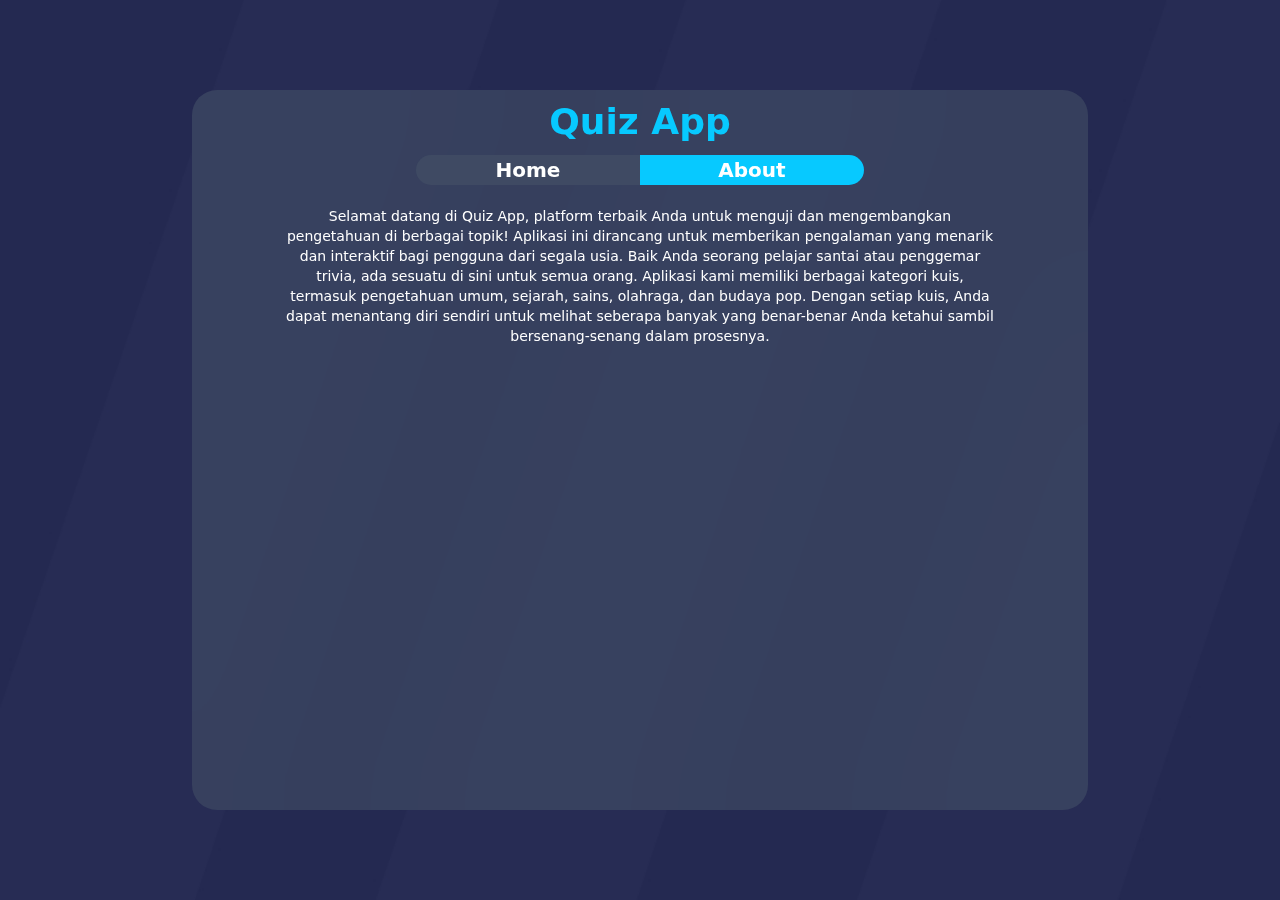
<file: about.html>
<!DOCTYPE html>
<html lang="en">
<head>
    <meta charset="UTF-8">
    <meta name="viewport" content="width=device-width, initial-scale=1.0">
    <title>About</title>
    <link href="./output.css" rel="stylesheet">
</head>
<body class="bg-cover flex justify-center items-center h-[100vh] " style="background-image: url('bg-FEhFAZoa.jpg');">
    <section class="lg:w-[70%] md:w-[90%] min-[0px]:w-[97%] md:h-[80%] min-[0px]:h-[98%]  bg-slate-600/50 bg-blend-normal backdrop-blur-[50px] rounded-[25px]">
        <div class=" h-16 place-items-center grid">
            <h1 class=" lg:text-4xl md:text-3xl min-[0px]:text-2xl text-text-color font-bold">Quiz App</h1>
        </div>
        <nav class=" h-8 grid place-items-center">
            <ul class="flex ">
                <li class="bg-bg-elementAbout lg:w-[14rem] md:w-[9rem] min-[0px]:w-[8rem] grid place-items-center h-[1.9rem] rounded-l-2xl hover:shadow-nav-shadow ">
                    <a href="index.html" class="text-white lg:text-xl md:text-lg min-[0px]:text-sm font-semibold ">Home</a>
                </li>
                <li class=" lg:w-[14rem] md:w-[9rem]  min-[0px]:w-[8rem] grid place-items-center h-[1.9rem] rounded-r-2xl  bg-bg-element hover:shadow-nav-shadow transition duration-200">
                    <a href="about.html" class="text-white lg:text-xl md:text-lg min-[0px]:text-sm font-semibold">About</a>
                </li>
            </ul>
        </nav>
        <div class=" h-40  relative top-5">
            <div class="flex justify-center">
                <p class="text-sm w-[80%] text-center text-white">Selamat datang di Quiz App, platform terbaik Anda untuk menguji dan mengembangkan pengetahuan di berbagai topik! Aplikasi ini dirancang untuk memberikan pengalaman yang menarik dan interaktif bagi pengguna dari segala usia. Baik Anda seorang pelajar santai atau penggemar trivia, ada sesuatu di sini untuk semua orang. Aplikasi kami memiliki berbagai kategori kuis, termasuk pengetahuan umum, sejarah, sains, olahraga, dan budaya pop. Dengan setiap kuis, Anda dapat menantang diri sendiri untuk melihat seberapa banyak yang benar-benar Anda ketahui sambil bersenang-senang dalam prosesnya.</p>
            </div>
        </div>
    </section>
</body>
</html>
</file>
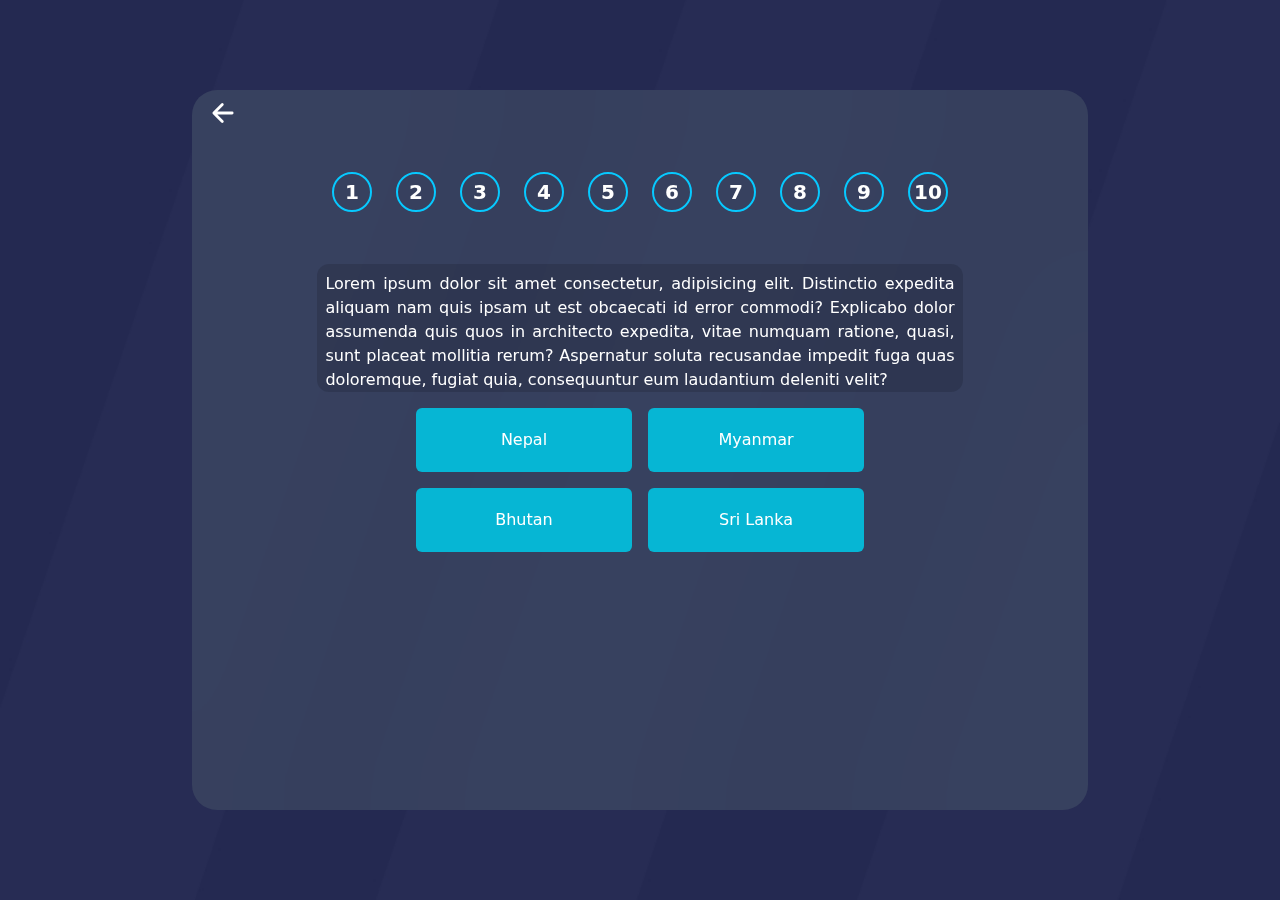
<file: quiz.html>
<!DOCTYPE html>
<html lang="en">
<head>
    <meta charset="UTF-8">
    <meta name="viewport" content="width=device-width, initial-scale=1.0">
    <title>StartQuiz</title>
    <link href="./output.css" rel="stylesheet">
    <link rel="stylesheet" href="./main.css">
</head>
<body class="bg-cover flex justify-center items-center h-[100vh] " style="background-image: url('bg-FEhFAZoa.jpg');">
  <section class="z-0 lg:w-[70%] md:w-[90%] min-[0px]:w-[97%] md:h-[80%] min-[0px]:h-[98%]  bg-slate-600/50 bg-blend-normal backdrop-blur-[50px] rounded-[25px]">
    <div class="flex text-white text-2xl">
        <button id="back-button">
            <svg xmlns="http://www.w3.org/2000/svg" class="ionicon w-[30px] relative left-4 top-2 text-white" viewBox="0 0 512 512">
                <path fill="none" stroke="currentColor" stroke-linecap="round" stroke-linejoin="round" stroke-width="48" d="M244 400L100 256l144-144M120 256h292"/>
            </svg>   
        </button>
    </div>
    <div class="place-items-center grid md:h-36 min-[0px]:h-48">
        <div id="containerNavQuestions" class="w-[90%] flex flex-wrap justify-center max-[640px]:gap-3 gap-6"></div>
    </div>
    <div class="flex justify-center">
        <div class="md:w-[72%] min-[0px]:w-[96%] md:h-32 min-[0px]:h-48 grid place-items-center p-2 overflow-auto no-scrollbar rounded-xl bg-bg-elementQuestions">
            <div>
                <p class="text-justify text-white">
                    Lorem ipsum dolor sit amet consectetur, adipisicing elit. Distinctio expedita aliquam nam quis ipsam ut est obcaecati id error commodi? Explicabo dolor assumenda quis quos in architecto expedita, vitae numquam ratione, quasi, sunt placeat mollitia rerum? Aspernatur soluta recusandae impedit fuga quas doloremque, fugiat quia, consequuntur eum laudantium deleniti velit?
                </p>
            </div>
        </div>
    </div> 
    <div class=" h-[20%] justify-center flex relative top-4  max-[640px]:top-7">
        <div class="grid grid-cols-2  w-[50%] max-[640px]:w-[90%] gap-4  ">
            <!-- Tombol Nepal -->
            <button class="bg-cyan-500 text-white py-2 px-4 rounded-md hover:bg-cyan-600">Nepal</button>
            <!-- Tombol Myanmar -->
            <button class="bg-cyan-500 text-white py-2 px-4 rounded-md hover:bg-cyan-600">Myanmar</button>
            <!-- Tombol Bhutan -->
            <button class="bg-cyan-500 text-white py-2 px-4 rounded-md hover:bg-cyan-600">Bhutan</button>
            <!-- Tombol Sri Lanka -->
            <button class="bg-cyan-500 text-white py-2 px-4 rounded-md hover:bg-cyan-600">Sri Lanka</button>
          </div>
    </div>
</section>
<script src="quiz.js"></script>
</body>
</html>
</file>
<file: output.css>
*, ::before, ::after {
  --tw-border-spacing-x: 0;
  --tw-border-spacing-y: 0;
  --tw-translate-x: 0;
  --tw-translate-y: 0;
  --tw-rotate: 0;
  --tw-skew-x: 0;
  --tw-skew-y: 0;
  --tw-scale-x: 1;
  --tw-scale-y: 1;
  --tw-pan-x:  ;
  --tw-pan-y:  ;
  --tw-pinch-zoom:  ;
  --tw-scroll-snap-strictness: proximity;
  --tw-gradient-from-position:  ;
  --tw-gradient-via-position:  ;
  --tw-gradient-to-position:  ;
  --tw-ordinal:  ;
  --tw-slashed-zero:  ;
  --tw-numeric-figure:  ;
  --tw-numeric-spacing:  ;
  --tw-numeric-fraction:  ;
  --tw-ring-inset:  ;
  --tw-ring-offset-width: 0px;
  --tw-ring-offset-color: #fff;
  --tw-ring-color: rgb(59 130 246 / 0.5);
  --tw-ring-offset-shadow: 0 0 #0000;
  --tw-ring-shadow: 0 0 #0000;
  --tw-shadow: 0 0 #0000;
  --tw-shadow-colored: 0 0 #0000;
  --tw-blur:  ;
  --tw-brightness:  ;
  --tw-contrast:  ;
  --tw-grayscale:  ;
  --tw-hue-rotate:  ;
  --tw-invert:  ;
  --tw-saturate:  ;
  --tw-sepia:  ;
  --tw-drop-shadow:  ;
  --tw-backdrop-blur:  ;
  --tw-backdrop-brightness:  ;
  --tw-backdrop-contrast:  ;
  --tw-backdrop-grayscale:  ;
  --tw-backdrop-hue-rotate:  ;
  --tw-backdrop-invert:  ;
  --tw-backdrop-opacity:  ;
  --tw-backdrop-saturate:  ;
  --tw-backdrop-sepia:  ;
  --tw-contain-size:  ;
  --tw-contain-layout:  ;
  --tw-contain-paint:  ;
  --tw-contain-style:  ;
}

::backdrop {
  --tw-border-spacing-x: 0;
  --tw-border-spacing-y: 0;
  --tw-translate-x: 0;
  --tw-translate-y: 0;
  --tw-rotate: 0;
  --tw-skew-x: 0;
  --tw-skew-y: 0;
  --tw-scale-x: 1;
  --tw-scale-y: 1;
  --tw-pan-x:  ;
  --tw-pan-y:  ;
  --tw-pinch-zoom:  ;
  --tw-scroll-snap-strictness: proximity;
  --tw-gradient-from-position:  ;
  --tw-gradient-via-position:  ;
  --tw-gradient-to-position:  ;
  --tw-ordinal:  ;
  --tw-slashed-zero:  ;
  --tw-numeric-figure:  ;
  --tw-numeric-spacing:  ;
  --tw-numeric-fraction:  ;
  --tw-ring-inset:  ;
  --tw-ring-offset-width: 0px;
  --tw-ring-offset-color: #fff;
  --tw-ring-color: rgb(59 130 246 / 0.5);
  --tw-ring-offset-shadow: 0 0 #0000;
  --tw-ring-shadow: 0 0 #0000;
  --tw-shadow: 0 0 #0000;
  --tw-shadow-colored: 0 0 #0000;
  --tw-blur:  ;
  --tw-brightness:  ;
  --tw-contrast:  ;
  --tw-grayscale:  ;
  --tw-hue-rotate:  ;
  --tw-invert:  ;
  --tw-saturate:  ;
  --tw-sepia:  ;
  --tw-drop-shadow:  ;
  --tw-backdrop-blur:  ;
  --tw-backdrop-brightness:  ;
  --tw-backdrop-contrast:  ;
  --tw-backdrop-grayscale:  ;
  --tw-backdrop-hue-rotate:  ;
  --tw-backdrop-invert:  ;
  --tw-backdrop-opacity:  ;
  --tw-backdrop-saturate:  ;
  --tw-backdrop-sepia:  ;
  --tw-contain-size:  ;
  --tw-contain-layout:  ;
  --tw-contain-paint:  ;
  --tw-contain-style:  ;
}

/*
! tailwindcss v3.4.13 | MIT License | https://tailwindcss.com
*/

/*
1. Prevent padding and border from affecting element width. (https://github.com/mozdevs/cssremedy/issues/4)
2. Allow adding a border to an element by just adding a border-width. (https://github.com/tailwindcss/tailwindcss/pull/116)
*/

*,
::before,
::after {
  box-sizing: border-box;
  /* 1 */
  border-width: 0;
  /* 2 */
  border-style: solid;
  /* 2 */
  border-color: #e5e7eb;
  /* 2 */
}

::before,
::after {
  --tw-content: '';
}

/*
1. Use a consistent sensible line-height in all browsers.
2. Prevent adjustments of font size after orientation changes in iOS.
3. Use a more readable tab size.
4. Use the user's configured `sans` font-family by default.
5. Use the user's configured `sans` font-feature-settings by default.
6. Use the user's configured `sans` font-variation-settings by default.
7. Disable tap highlights on iOS
*/

html,
:host {
  line-height: 1.5;
  /* 1 */
  -webkit-text-size-adjust: 100%;
  /* 2 */
  -moz-tab-size: 4;
  /* 3 */
  -o-tab-size: 4;
     tab-size: 4;
  /* 3 */
  font-family: ui-sans-serif, system-ui, sans-serif, "Apple Color Emoji", "Segoe UI Emoji", "Segoe UI Symbol", "Noto Color Emoji";
  /* 4 */
  font-feature-settings: normal;
  /* 5 */
  font-variation-settings: normal;
  /* 6 */
  -webkit-tap-highlight-color: transparent;
  /* 7 */
}

/*
1. Remove the margin in all browsers.
2. Inherit line-height from `html` so users can set them as a class directly on the `html` element.
*/

body {
  margin: 0;
  /* 1 */
  line-height: inherit;
  /* 2 */
}

/*
1. Add the correct height in Firefox.
2. Correct the inheritance of border color in Firefox. (https://bugzilla.mozilla.org/show_bug.cgi?id=190655)
3. Ensure horizontal rules are visible by default.
*/

hr {
  height: 0;
  /* 1 */
  color: inherit;
  /* 2 */
  border-top-width: 1px;
  /* 3 */
}

/*
Add the correct text decoration in Chrome, Edge, and Safari.
*/

abbr:where([title]) {
  -webkit-text-decoration: underline dotted;
          text-decoration: underline dotted;
}

/*
Remove the default font size and weight for headings.
*/

h1,
h2,
h3,
h4,
h5,
h6 {
  font-size: inherit;
  font-weight: inherit;
}

/*
Reset links to optimize for opt-in styling instead of opt-out.
*/

a {
  color: inherit;
  text-decoration: inherit;
}

/*
Add the correct font weight in Edge and Safari.
*/

b,
strong {
  font-weight: bolder;
}

/*
1. Use the user's configured `mono` font-family by default.
2. Use the user's configured `mono` font-feature-settings by default.
3. Use the user's configured `mono` font-variation-settings by default.
4. Correct the odd `em` font sizing in all browsers.
*/

code,
kbd,
samp,
pre {
  font-family: ui-monospace, SFMono-Regular, Menlo, Monaco, Consolas, "Liberation Mono", "Courier New", monospace;
  /* 1 */
  font-feature-settings: normal;
  /* 2 */
  font-variation-settings: normal;
  /* 3 */
  font-size: 1em;
  /* 4 */
}

/*
Add the correct font size in all browsers.
*/

small {
  font-size: 80%;
}

/*
Prevent `sub` and `sup` elements from affecting the line height in all browsers.
*/

sub,
sup {
  font-size: 75%;
  line-height: 0;
  position: relative;
  vertical-align: baseline;
}

sub {
  bottom: -0.25em;
}

sup {
  top: -0.5em;
}

/*
1. Remove text indentation from table contents in Chrome and Safari. (https://bugs.chromium.org/p/chromium/issues/detail?id=999088, https://bugs.webkit.org/show_bug.cgi?id=201297)
2. Correct table border color inheritance in all Chrome and Safari. (https://bugs.chromium.org/p/chromium/issues/detail?id=935729, https://bugs.webkit.org/show_bug.cgi?id=195016)
3. Remove gaps between table borders by default.
*/

table {
  text-indent: 0;
  /* 1 */
  border-color: inherit;
  /* 2 */
  border-collapse: collapse;
  /* 3 */
}

/*
1. Change the font styles in all browsers.
2. Remove the margin in Firefox and Safari.
3. Remove default padding in all browsers.
*/

button,
input,
optgroup,
select,
textarea {
  font-family: inherit;
  /* 1 */
  font-feature-settings: inherit;
  /* 1 */
  font-variation-settings: inherit;
  /* 1 */
  font-size: 100%;
  /* 1 */
  font-weight: inherit;
  /* 1 */
  line-height: inherit;
  /* 1 */
  letter-spacing: inherit;
  /* 1 */
  color: inherit;
  /* 1 */
  margin: 0;
  /* 2 */
  padding: 0;
  /* 3 */
}

/*
Remove the inheritance of text transform in Edge and Firefox.
*/

button,
select {
  text-transform: none;
}

/*
1. Correct the inability to style clickable types in iOS and Safari.
2. Remove default button styles.
*/

button,
input:where([type='button']),
input:where([type='reset']),
input:where([type='submit']) {
  -webkit-appearance: button;
  /* 1 */
  background-color: transparent;
  /* 2 */
  background-image: none;
  /* 2 */
}

/*
Use the modern Firefox focus style for all focusable elements.
*/

:-moz-focusring {
  outline: auto;
}

/*
Remove the additional `:invalid` styles in Firefox. (https://github.com/mozilla/gecko-dev/blob/2f9eacd9d3d995c937b4251a5557d95d494c9be1/layout/style/res/forms.css#L728-L737)
*/

:-moz-ui-invalid {
  box-shadow: none;
}

/*
Add the correct vertical alignment in Chrome and Firefox.
*/

progress {
  vertical-align: baseline;
}

/*
Correct the cursor style of increment and decrement buttons in Safari.
*/

::-webkit-inner-spin-button,
::-webkit-outer-spin-button {
  height: auto;
}

/*
1. Correct the odd appearance in Chrome and Safari.
2. Correct the outline style in Safari.
*/

[type='search'] {
  -webkit-appearance: textfield;
  /* 1 */
  outline-offset: -2px;
  /* 2 */
}

/*
Remove the inner padding in Chrome and Safari on macOS.
*/

::-webkit-search-decoration {
  -webkit-appearance: none;
}

/*
1. Correct the inability to style clickable types in iOS and Safari.
2. Change font properties to `inherit` in Safari.
*/

::-webkit-file-upload-button {
  -webkit-appearance: button;
  /* 1 */
  font: inherit;
  /* 2 */
}

/*
Add the correct display in Chrome and Safari.
*/

summary {
  display: list-item;
}

/*
Removes the default spacing and border for appropriate elements.
*/

blockquote,
dl,
dd,
h1,
h2,
h3,
h4,
h5,
h6,
hr,
figure,
p,
pre {
  margin: 0;
}

fieldset {
  margin: 0;
  padding: 0;
}

legend {
  padding: 0;
}

ol,
ul,
menu {
  list-style: none;
  margin: 0;
  padding: 0;
}

/*
Reset default styling for dialogs.
*/

dialog {
  padding: 0;
}

/*
Prevent resizing textareas horizontally by default.
*/

textarea {
  resize: vertical;
}

/*
1. Reset the default placeholder opacity in Firefox. (https://github.com/tailwindlabs/tailwindcss/issues/3300)
2. Set the default placeholder color to the user's configured gray 400 color.
*/

input::-moz-placeholder, textarea::-moz-placeholder {
  opacity: 1;
  /* 1 */
  color: #9ca3af;
  /* 2 */
}

input::placeholder,
textarea::placeholder {
  opacity: 1;
  /* 1 */
  color: #9ca3af;
  /* 2 */
}

/*
Set the default cursor for buttons.
*/

button,
[role="button"] {
  cursor: pointer;
}

/*
Make sure disabled buttons don't get the pointer cursor.
*/

:disabled {
  cursor: default;
}

/*
1. Make replaced elements `display: block` by default. (https://github.com/mozdevs/cssremedy/issues/14)
2. Add `vertical-align: middle` to align replaced elements more sensibly by default. (https://github.com/jensimmons/cssremedy/issues/14#issuecomment-634934210)
   This can trigger a poorly considered lint error in some tools but is included by design.
*/

img,
svg,
video,
canvas,
audio,
iframe,
embed,
object {
  display: block;
  /* 1 */
  vertical-align: middle;
  /* 2 */
}

/*
Constrain images and videos to the parent width and preserve their intrinsic aspect ratio. (https://github.com/mozdevs/cssremedy/issues/14)
*/

img,
video {
  max-width: 100%;
  height: auto;
}

/* Make elements with the HTML hidden attribute stay hidden by default */

[hidden] {
  display: none;
}

.relative {
  position: relative;
}

.left-4 {
  left: 1rem;
}

.top-2 {
  top: 0.5rem;
}

.top-5 {
  top: 1.25rem;
}

.top-4 {
  top: 1rem;
}

.z-0 {
  z-index: 0;
}

.flex {
  display: flex;
}

.grid {
  display: grid;
}

.h-10 {
  height: 2.5rem;
}

.h-12 {
  height: 3rem;
}

.h-16 {
  height: 4rem;
}

.h-32 {
  height: 8rem;
}

.h-40 {
  height: 10rem;
}

.h-7 {
  height: 1.75rem;
}

.h-8 {
  height: 2rem;
}

.h-\[1\.9rem\] {
  height: 1.9rem;
}

.h-\[100vh\] {
  height: 100vh;
}

.h-24 {
  height: 6rem;
}

.h-72 {
  height: 18rem;
}

.h-\[50\%\] {
  height: 50%;
}

.h-\[20\%\] {
  height: 20%;
}

.w-10 {
  width: 2.5rem;
}

.w-32 {
  width: 8rem;
}

.w-\[30px\] {
  width: 30px;
}

.w-\[70\%\] {
  width: 70%;
}

.w-\[80\%\] {
  width: 80%;
}

.w-\[90\%\] {
  width: 90%;
}

.w-64 {
  width: 16rem;
}

.w-\[50\%\] {
  width: 50%;
}

.grid-cols-2 {
  grid-template-columns: repeat(2, minmax(0, 1fr));
}

.flex-wrap {
  flex-wrap: wrap;
}

.place-items-center {
  place-items: center;
}

.items-center {
  align-items: center;
}

.justify-center {
  justify-content: center;
}

.gap-14 {
  gap: 3.5rem;
}

.gap-2 {
  gap: 0.5rem;
}

.gap-3 {
  gap: 0.75rem;
}

.gap-6 {
  gap: 1.5rem;
}

.gap-4 {
  gap: 1rem;
}

.overflow-auto {
  overflow: auto;
}

.rounded-2xl {
  border-radius: 1rem;
}

.rounded-\[25px\] {
  border-radius: 25px;
}

.rounded-\[50\%\] {
  border-radius: 50%;
}

.rounded-xl {
  border-radius: 0.75rem;
}

.rounded-md {
  border-radius: 0.375rem;
}

.rounded-l-2xl {
  border-top-left-radius: 1rem;
  border-bottom-left-radius: 1rem;
}

.rounded-r-2xl {
  border-top-right-radius: 1rem;
  border-bottom-right-radius: 1rem;
}

.border-2 {
  border-width: 2px;
}

.border-border-element {
  --tw-border-opacity: 1;
  border-color: rgb(7 201 255 / var(--tw-border-opacity));
}

.bg-bg-element {
  --tw-bg-opacity: 1;
  background-color: rgb(7 201 255 / var(--tw-bg-opacity));
}

.bg-bg-elementAbout {
  background-color: rgba(71,85,105,0.5);
}

.bg-bg-elementCategorybutton {
  --tw-bg-opacity: 1;
  background-color: rgb(71 85 105 / var(--tw-bg-opacity));
}

.bg-bg-elementQuestions {
  background-color: rgba(0,0,0,0.13);
}

.bg-slate-600\/50 {
  background-color: rgb(71 85 105 / 0.5);
}

.bg-cyan-500 {
  --tw-bg-opacity: 1;
  background-color: rgb(6 182 212 / var(--tw-bg-opacity));
}

.bg-slate-200 {
  --tw-bg-opacity: 1;
  background-color: rgb(226 232 240 / var(--tw-bg-opacity));
}

.bg-slate-500 {
  --tw-bg-opacity: 1;
  background-color: rgb(100 116 139 / var(--tw-bg-opacity));
}

.bg-cover {
  background-size: cover;
}

.p-2 {
  padding: 0.5rem;
}

.px-\[31\%\] {
  padding-left: 31%;
  padding-right: 31%;
}

.py-2 {
  padding-top: 0.5rem;
  padding-bottom: 0.5rem;
}

.px-4 {
  padding-left: 1rem;
  padding-right: 1rem;
}

.pt-1 {
  padding-top: 0.25rem;
}

.text-center {
  text-align: center;
}

.text-justify {
  text-align: justify;
}

.text-2xl {
  font-size: 1.5rem;
  line-height: 2rem;
}

.text-3xl {
  font-size: 1.875rem;
  line-height: 2.25rem;
}

.text-sm {
  font-size: 0.875rem;
  line-height: 1.25rem;
}

.text-xl {
  font-size: 1.25rem;
  line-height: 1.75rem;
}

.font-bold {
  font-weight: 700;
}

.font-medium {
  font-weight: 500;
}

.font-semibold {
  font-weight: 600;
}

.text-text-color {
  --tw-text-opacity: 1;
  color: rgb(7 201 255 / var(--tw-text-opacity));
}

.text-white {
  --tw-text-opacity: 1;
  color: rgb(255 255 255 / var(--tw-text-opacity));
}

.bg-blend-normal {
  background-blend-mode: normal;
}

.filter {
  filter: var(--tw-blur) var(--tw-brightness) var(--tw-contrast) var(--tw-grayscale) var(--tw-hue-rotate) var(--tw-invert) var(--tw-saturate) var(--tw-sepia) var(--tw-drop-shadow);
}

.backdrop-blur-\[50px\] {
  --tw-backdrop-blur: blur(50px);
  -webkit-backdrop-filter: var(--tw-backdrop-blur) var(--tw-backdrop-brightness) var(--tw-backdrop-contrast) var(--tw-backdrop-grayscale) var(--tw-backdrop-hue-rotate) var(--tw-backdrop-invert) var(--tw-backdrop-opacity) var(--tw-backdrop-saturate) var(--tw-backdrop-sepia);
  backdrop-filter: var(--tw-backdrop-blur) var(--tw-backdrop-brightness) var(--tw-backdrop-contrast) var(--tw-backdrop-grayscale) var(--tw-backdrop-hue-rotate) var(--tw-backdrop-invert) var(--tw-backdrop-opacity) var(--tw-backdrop-saturate) var(--tw-backdrop-sepia);
}

.transition {
  transition-property: color, background-color, border-color, text-decoration-color, fill, stroke, opacity, box-shadow, transform, filter, -webkit-backdrop-filter;
  transition-property: color, background-color, border-color, text-decoration-color, fill, stroke, opacity, box-shadow, transform, filter, backdrop-filter;
  transition-property: color, background-color, border-color, text-decoration-color, fill, stroke, opacity, box-shadow, transform, filter, backdrop-filter, -webkit-backdrop-filter;
  transition-timing-function: cubic-bezier(0.4, 0, 0.2, 1);
  transition-duration: 150ms;
}

.duration-200 {
  transition-duration: 200ms;
}

.hover\:bg-cyan-600:hover {
  --tw-bg-opacity: 1;
  background-color: rgb(8 145 178 / var(--tw-bg-opacity));
}

.hover\:shadow-nav-shadow:hover {
  --tw-shadow:  0px 0px 15px 1px rgba(7,201,255,0.5);;
  --tw-shadow-colored: 0px 0px 15px 1px var(--tw-shadow-color);
  box-shadow: var(--tw-ring-offset-shadow, 0 0 #0000), var(--tw-ring-shadow, 0 0 #0000), var(--tw-shadow);
}

@media (max-width: 640px) {
  .max-\[640px\]\:top-7 {
    top: 1.75rem;
  }

  .max-\[640px\]\:grid {
    display: grid;
  }

  .max-\[640px\]\:h-\[60\%\] {
    height: 60%;
  }

  .max-\[640px\]\:w-\[80\%\] {
    width: 80%;
  }

  .max-\[640px\]\:w-\[90\%\] {
    width: 90%;
  }

  .max-\[640px\]\:place-items-center {
    place-items: center;
  }

  .max-\[640px\]\:gap-3 {
    gap: 0.75rem;
  }

  .max-\[640px\]\:active\:shadow-nav-shadow:active {
    --tw-shadow:  0px 0px 15px 1px rgba(7,201,255,0.5);;
    --tw-shadow-colored: 0px 0px 15px 1px var(--tw-shadow-color);
    box-shadow: var(--tw-ring-offset-shadow, 0 0 #0000), var(--tw-ring-shadow, 0 0 #0000), var(--tw-shadow);
  }
}

@media (min-width: 0px) {
  .min-\[0px\]\:h-48 {
    height: 12rem;
  }

  .min-\[0px\]\:h-\[98\%\] {
    height: 98%;
  }

  .min-\[0px\]\:w-\[8rem\] {
    width: 8rem;
  }

  .min-\[0px\]\:w-\[96\%\] {
    width: 96%;
  }

  .min-\[0px\]\:w-\[97\%\] {
    width: 97%;
  }

  .min-\[0px\]\:text-2xl {
    font-size: 1.5rem;
    line-height: 2rem;
  }

  .min-\[0px\]\:text-sm {
    font-size: 0.875rem;
    line-height: 1.25rem;
  }

  .min-\[0px\]\:text-xl {
    font-size: 1.25rem;
    line-height: 1.75rem;
  }
}

@media (min-width: 768px) {
  .md\:h-32 {
    height: 8rem;
  }

  .md\:h-36 {
    height: 9rem;
  }

  .md\:h-\[80\%\] {
    height: 80%;
  }

  .md\:w-\[72\%\] {
    width: 72%;
  }

  .md\:w-\[90\%\] {
    width: 90%;
  }

  .md\:w-\[9rem\] {
    width: 9rem;
  }

  .md\:w-96 {
    width: 24rem;
  }

  .md\:w-\[\] {
    width: ;
  }

  .md\:w-\[80\] {
    width: 80;
  }

  .md\:w-\[80\%\] {
    width: 80%;
  }

  .md\:text-2xl {
    font-size: 1.5rem;
    line-height: 2rem;
  }

  .md\:text-3xl {
    font-size: 1.875rem;
    line-height: 2.25rem;
  }

  .md\:text-lg {
    font-size: 1.125rem;
    line-height: 1.75rem;
  }

  .md\:duration-75 {
    transition-duration: 75ms;
  }
}

@media (min-width: 1024px) {
  .lg\:w-\[14rem\] {
    width: 14rem;
  }

  .lg\:w-\[70\%\] {
    width: 70%;
  }

  .lg\:text-3xl {
    font-size: 1.875rem;
    line-height: 2.25rem;
  }

  .lg\:text-4xl {
    font-size: 2.25rem;
    line-height: 2.5rem;
  }

  .lg\:text-xl {
    font-size: 1.25rem;
    line-height: 1.75rem;
  }

  .lg\:duration-200 {
    transition-duration: 200ms;
  }

  .lg\:hover\:shadow-nav-shadow:hover {
    --tw-shadow:  0px 0px 15px 1px rgba(7,201,255,0.5);;
    --tw-shadow-colored: 0px 0px 15px 1px var(--tw-shadow-color);
    box-shadow: var(--tw-ring-offset-shadow, 0 0 #0000), var(--tw-ring-shadow, 0 0 #0000), var(--tw-shadow);
  }
}
</file>
<file: main.css>
.no-scrollbar::-webkit-scrollbar {
    display: none;
}
</file>
